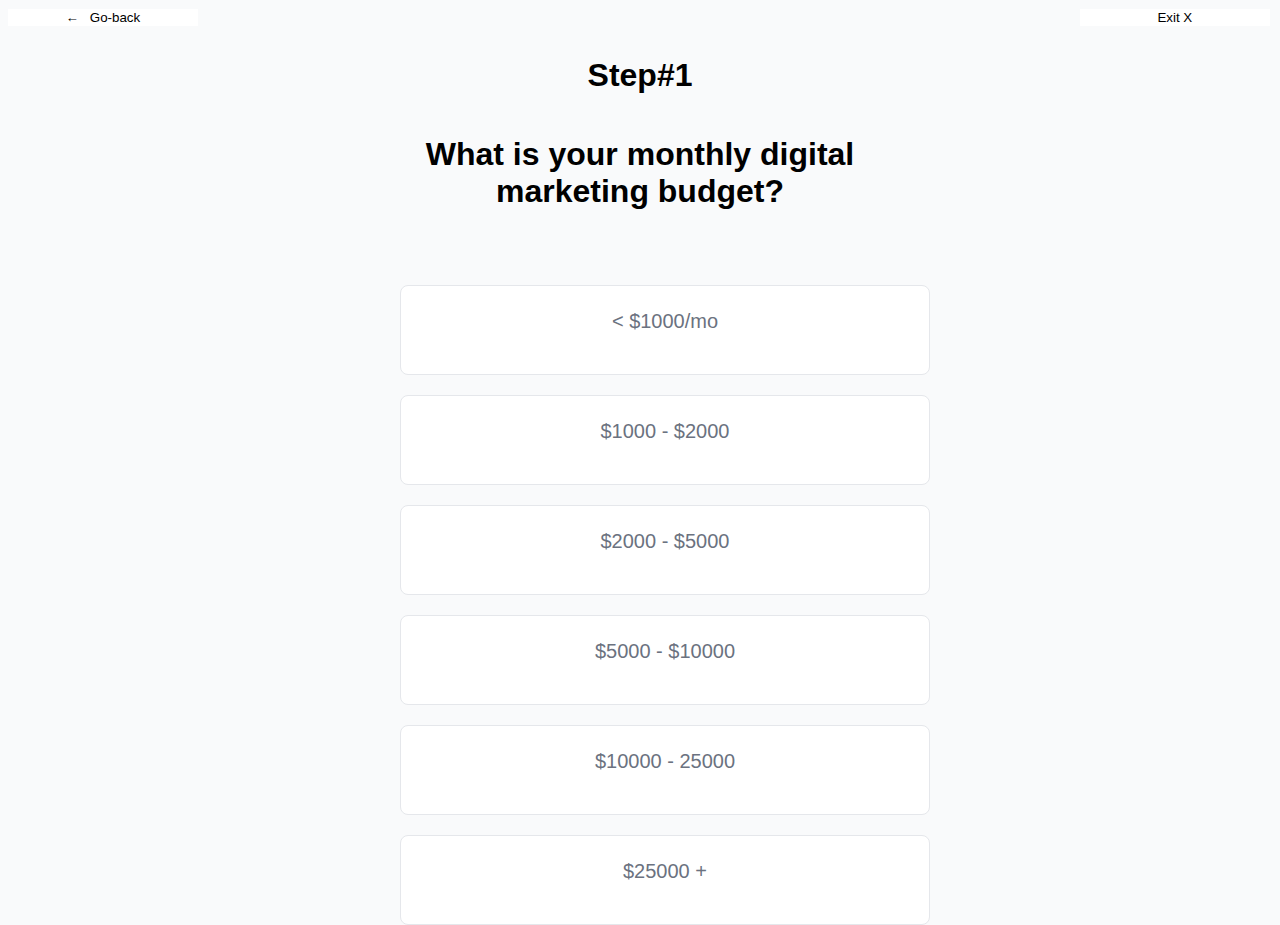
<file: index.html>
<!DOCTYPE html>
<html lang="en">

    <head>

    <meta charset="utf-8" />
    <meta name="viewport" content="width=device-width, initial-scale=1.0" />

        <title>Step#1</title>
        <link href= "styles.css" rel="stylesheet" type="text/css">

    </head>

    <body>  

        <main>

            <div class="header">

            <button class="Go-back">
                &#8592; &nbsp; Go-back
            </button>

            <button class="Exit">
                Exit &#88;
            </button>

        </div>

            <div class="Question-1">
            
            <h1>Step#1</h1>

            <h1>What is your monthly digital <br>marketing budget?</h1>

            </div>

            <div class="Option">
            
                <p class="Option-1">&lt; $1000/mo</p>

                <p class="Option-2">$1000 - $2000</p>
    
                <p class="Option-3">$2000 - $5000</p>

                <p class="Option-4">$5000 - $10000</p>
    
                <p class="Option-5">$10000 - 25000</p>
    
                <p class="Option-6">$25000 +</p>

            </div>    


        </main>

       </div>
    </body>
</html>
</file>
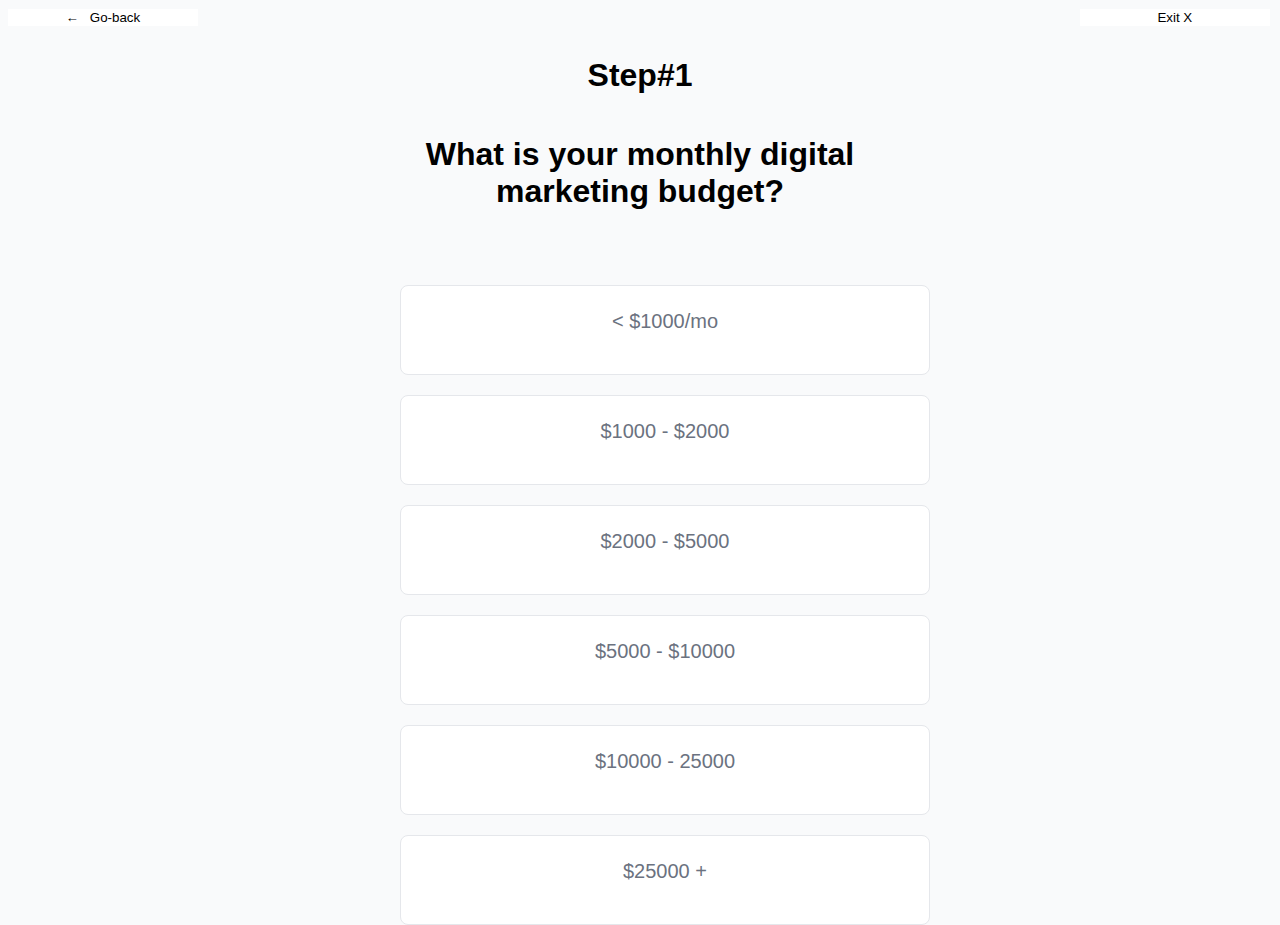
<file: DeveloperTest.html>
<!DOCTYPE html>
<html lang="en">

    <head>

    <meta charset="utf-8" />
    <meta name="viewport" content="width=device-width, initial-scale=1.0" />

        <title>Step#1</title>
        <link href= "style.css" rel="stylesheet" type="text/css">

    </head>

    <body>  

        <main>

            <div class="header">

            <button class="Go-back">
                &#8592; &nbsp; Go-back
            </button>

            <button class="Exit">
                Exit &#88;
            </button>

        </div>

            <div class="Question-1">
            
            <h1>Step#1</h1>

            <h1>What is your monthly digital <br>marketing budget?</h1>

            </div>

            <div class="Option">
            
                <p class="Option-1">&lt; $1000/mo</p>

                <p class="Option-2">$1000 - $2000</p>
    
                <p class="Option-3">$2000 - $5000</p>

                <p class="Option-4">$5000 - $10000</p>
    
                <p class="Option-5">$10000 - 25000</p>
    
                <p class="Option-6">$25000 +</p>

            </div>    


        </main>

       </div>
    </body>
</html>
</file>
<file: styles.css>
body {
    background-color:rgba(249, 250, 251, 1);;
}

h1 {
    text-align: center;
    padding-top: 10px;
    padding-bottom: 10px;
 }

p {
    font-family: Arial, Helvetica, sans-serif;
 }

.Go-back {
    background-color: rgb(255, 255, 255);
    border: none;
    width: 15%;
    height: 5%;
    cursor: pointer;
    left: 10px;
    transition: opacity 0.15s;
}

.Go-back:hover{
    background-color: rgb(0, 0, 0);
    color: rgb(255, 255, 255);
    border-radius: 50px;
}

.Go-back:active{
    opacity: 50%;
}

.Exit {
    background-color: rgb(255, 255, 255);
    border: none;
    width: 15%;
    height: 5%;
    cursor: pointer;
    position: relative;
    left: 69.5%;
    transition: opacity 0.15s;
}

.Exit:hover{
    background-color: rgb(0, 0, 0);
    color: rgb(255, 255, 255);
    border-radius: 50px;
}

.Exit:active{
    opacity: 50%;
}

.Question-1 {
    text-align: center;
    font-family:Arial, Helvetica, sans-serif;
}

.Option {
    text-align: center;
    outline-color: black;
    font-family:Arial, Helvetica, sans-serif;
    width: 480px;
    height: 40px;
    margin-left: auto;
    margin-right: auto;
    padding: 24px;
    text-align: justify;
    cursor: pointer;
}

.Option-1 {
    text-align: center;
    background-color: rgb(255, 255, 255);
    width: 480px;
    height: 40px;
    border-radius: 8px;
    border: 1px;
    padding: 24px;
    border-style: solid;
    border-width: 1px;
    border-color: rgb(229, 231, 235, 1);
    font-size: 20px;
    color:rgba(107, 114, 128, 1);
}

.Option-2 {
    text-align: center;
    background-color: rgb(255, 255, 255);
    width: 480px;
    height: 40px;
    border-radius: 8px;
    border: 1px;
    padding: 24px;
    border-style: solid;
    border-width: 1px;
    border-color: rgb(229, 231, 235, 1);
    font-size: 20px;
    color: rgba(107, 114, 128, 1);
}

.Option-3 {
    text-align: center;
    background-color: rgb(255, 255, 255);
    width: 480px;
    height: 40px;
    border-radius: 8px;
    border: 1px;
    padding: 24px;
    border-style: solid;
    border-width: 1px;
    border-color: rgb(229, 231, 235, 1);
    font-size: 20px;
    color: rgba(107, 114, 128, 1);
}

.Option-4 {
    text-align: center;
    background-color: rgb(255, 255, 255);
    width: 480px;
    height: 40px;
    border-radius: 8px;
    border: 1px;
    padding: 24px;
    border-style: solid;
    border-width: 1px;
    border-color: rgb(229, 231, 235, 1);
    font-size: 20px;
    color: rgba(107, 114, 128, 1);
}

.Option-5 {
    text-align: center;
    background-color: rgb(255, 255, 255);
    width: 480px;
    height: 40px;
    border-radius: 8px;
    border: 1px;
    padding: 24px;
    border-style: solid;
    border-width: 1px;
    border-color: rgb(229, 231, 235, 1);
    font-size: 20px;
    color: rgba(107, 114, 128, 1);
}

.Option-6 {
    text-align: center;
    background-color: rgb(255, 255, 255);
    width: 480px;
    height: 40px;
    border-radius: 8px;
    border: 1px;
    padding: 24px;
    border-style: solid;
    border-width: 1px;
    border-color: rgb(229, 231, 235, 1);
    font-size: 20px;
    color: rgba(107, 114, 128, 1);
}
</file>
<file: style.css>
body {
    background-color:rgba(249, 250, 251, 1);;
}

h1 {
    text-align: center;
    padding-top: 10px;
    padding-bottom: 10px;
 }

p {
    font-family: Arial, Helvetica, sans-serif;
 }

.Go-back {
    background-color: rgb(255, 255, 255);
    border: none;
    width: 15%;
    height: 5%;
    cursor: pointer;
    left: 10px;
    transition: opacity 0.15s;
}

.Go-back:hover{
    background-color: rgb(0, 0, 0);
    color: rgb(255, 255, 255);
    border-radius: 50px;
}

.Go-back:active{
    opacity: 50%;
}

.Exit {
    background-color: rgb(255, 255, 255);
    border: none;
    width: 15%;
    height: 5%;
    cursor: pointer;
    position: relative;
    left: 69.5%;
    transition: opacity 0.15s;
}

.Exit:hover{
    background-color: rgb(0, 0, 0);
    color: rgb(255, 255, 255);
    border-radius: 50px;
}

.Exit:active{
    opacity: 50%;
}

.Question-1 {
    text-align: center;
    font-family:Arial, Helvetica, sans-serif;
}

.Option {
    text-align: center;
    outline-color: black;
    font-family:Arial, Helvetica, sans-serif;
    width: 480px;
    height: 40px;
    margin-left: auto;
    margin-right: auto;
    padding: 24px;
    text-align: justify;
    cursor: pointer;
}

.Option-1 {
    text-align: center;
    background-color: rgb(255, 255, 255);
    width: 480px;
    height: 40px;
    border-radius: 8px;
    border: 1px;
    padding: 24px;
    border-style: solid;
    border-width: 1px;
    border-color: rgb(229, 231, 235, 1);
    font-size: 20px;
    color:rgba(107, 114, 128, 1);
}

.Option-2 {
    text-align: center;
    background-color: rgb(255, 255, 255);
    width: 480px;
    height: 40px;
    border-radius: 8px;
    border: 1px;
    padding: 24px;
    border-style: solid;
    border-width: 1px;
    border-color: rgb(229, 231, 235, 1);
    font-size: 20px;
    color: rgba(107, 114, 128, 1);
}

.Option-3 {
    text-align: center;
    background-color: rgb(255, 255, 255);
    width: 480px;
    height: 40px;
    border-radius: 8px;
    border: 1px;
    padding: 24px;
    border-style: solid;
    border-width: 1px;
    border-color: rgb(229, 231, 235, 1);
    font-size: 20px;
    color: rgba(107, 114, 128, 1);
}

.Option-4 {
    text-align: center;
    background-color: rgb(255, 255, 255);
    width: 480px;
    height: 40px;
    border-radius: 8px;
    border: 1px;
    padding: 24px;
    border-style: solid;
    border-width: 1px;
    border-color: rgb(229, 231, 235, 1);
    font-size: 20px;
    color: rgba(107, 114, 128, 1);
}

.Option-5 {
    text-align: center;
    background-color: rgb(255, 255, 255);
    width: 480px;
    height: 40px;
    border-radius: 8px;
    border: 1px;
    padding: 24px;
    border-style: solid;
    border-width: 1px;
    border-color: rgb(229, 231, 235, 1);
    font-size: 20px;
    color: rgba(107, 114, 128, 1);
}

.Option-6 {
    text-align: center;
    background-color: rgb(255, 255, 255);
    width: 480px;
    height: 40px;
    border-radius: 8px;
    border: 1px;
    padding: 24px;
    border-style: solid;
    border-width: 1px;
    border-color: rgb(229, 231, 235, 1);
    font-size: 20px;
    color: rgba(107, 114, 128, 1);
}
</file>
